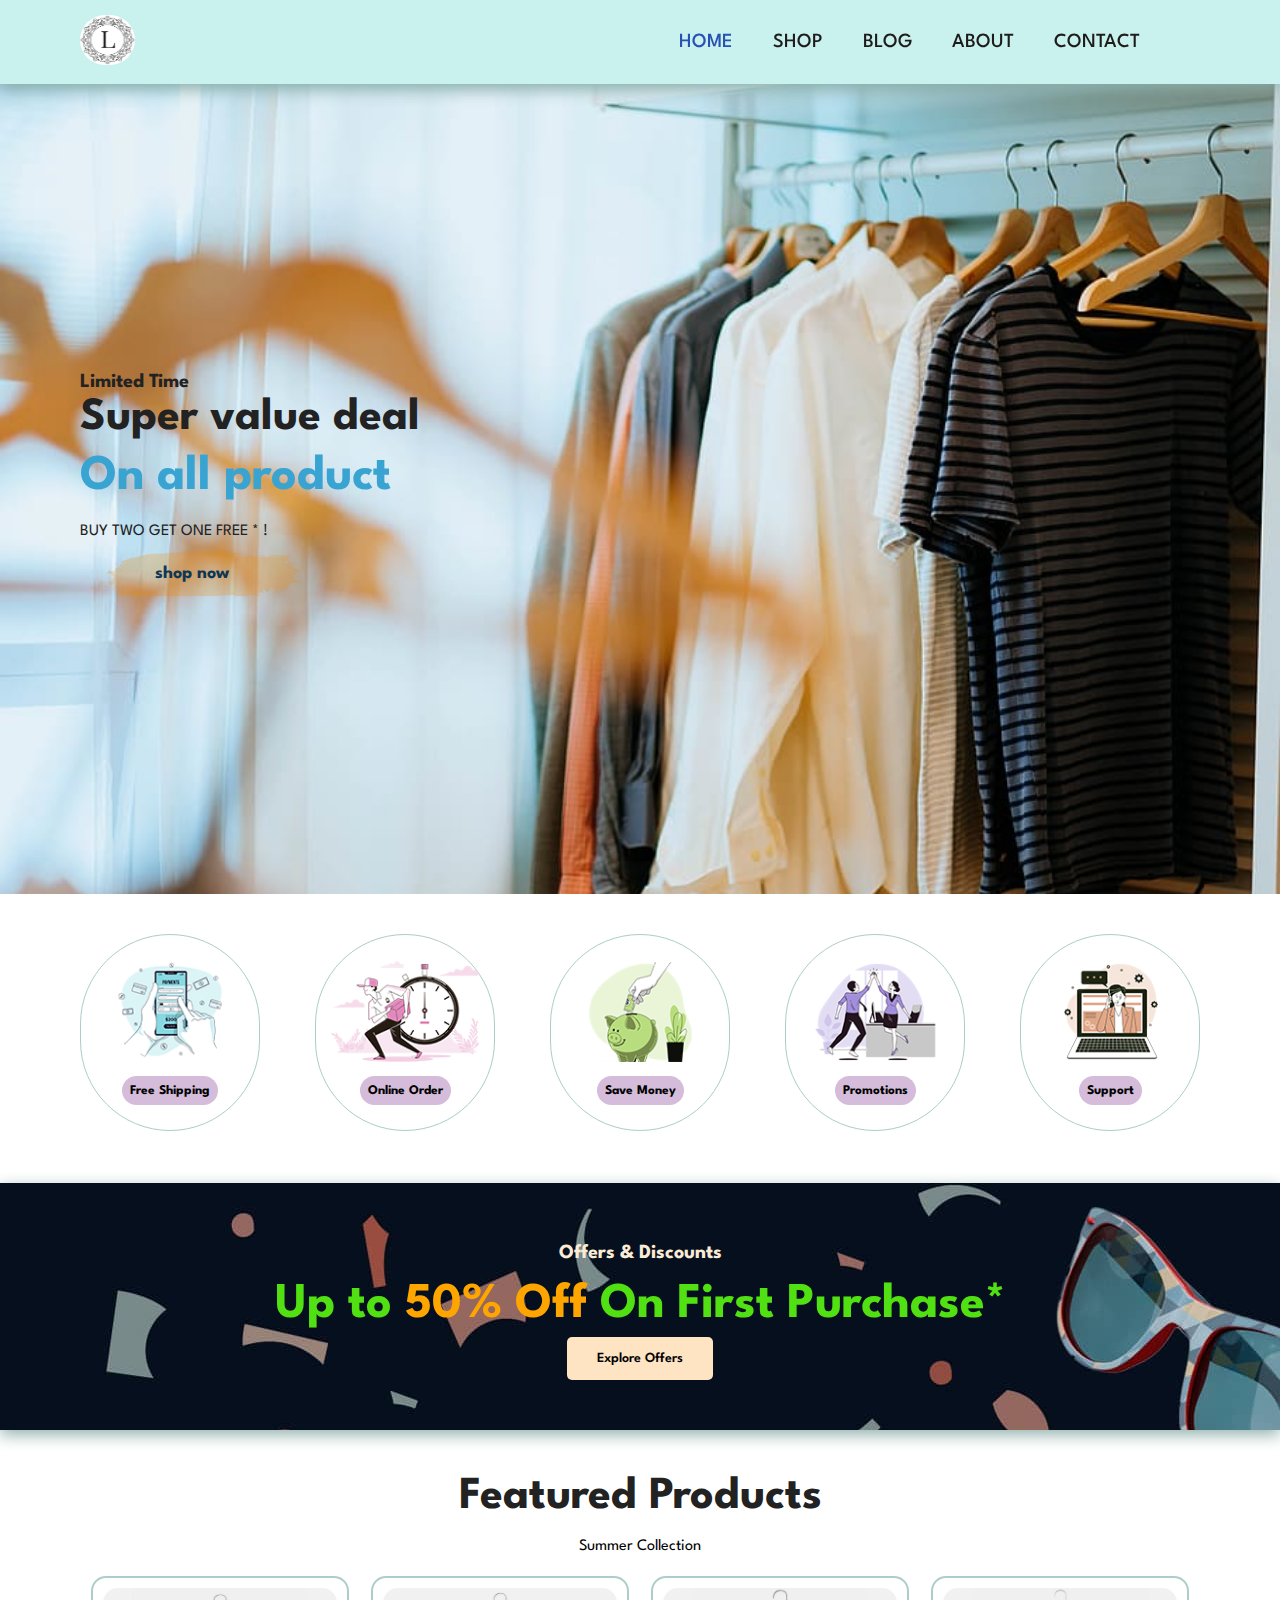
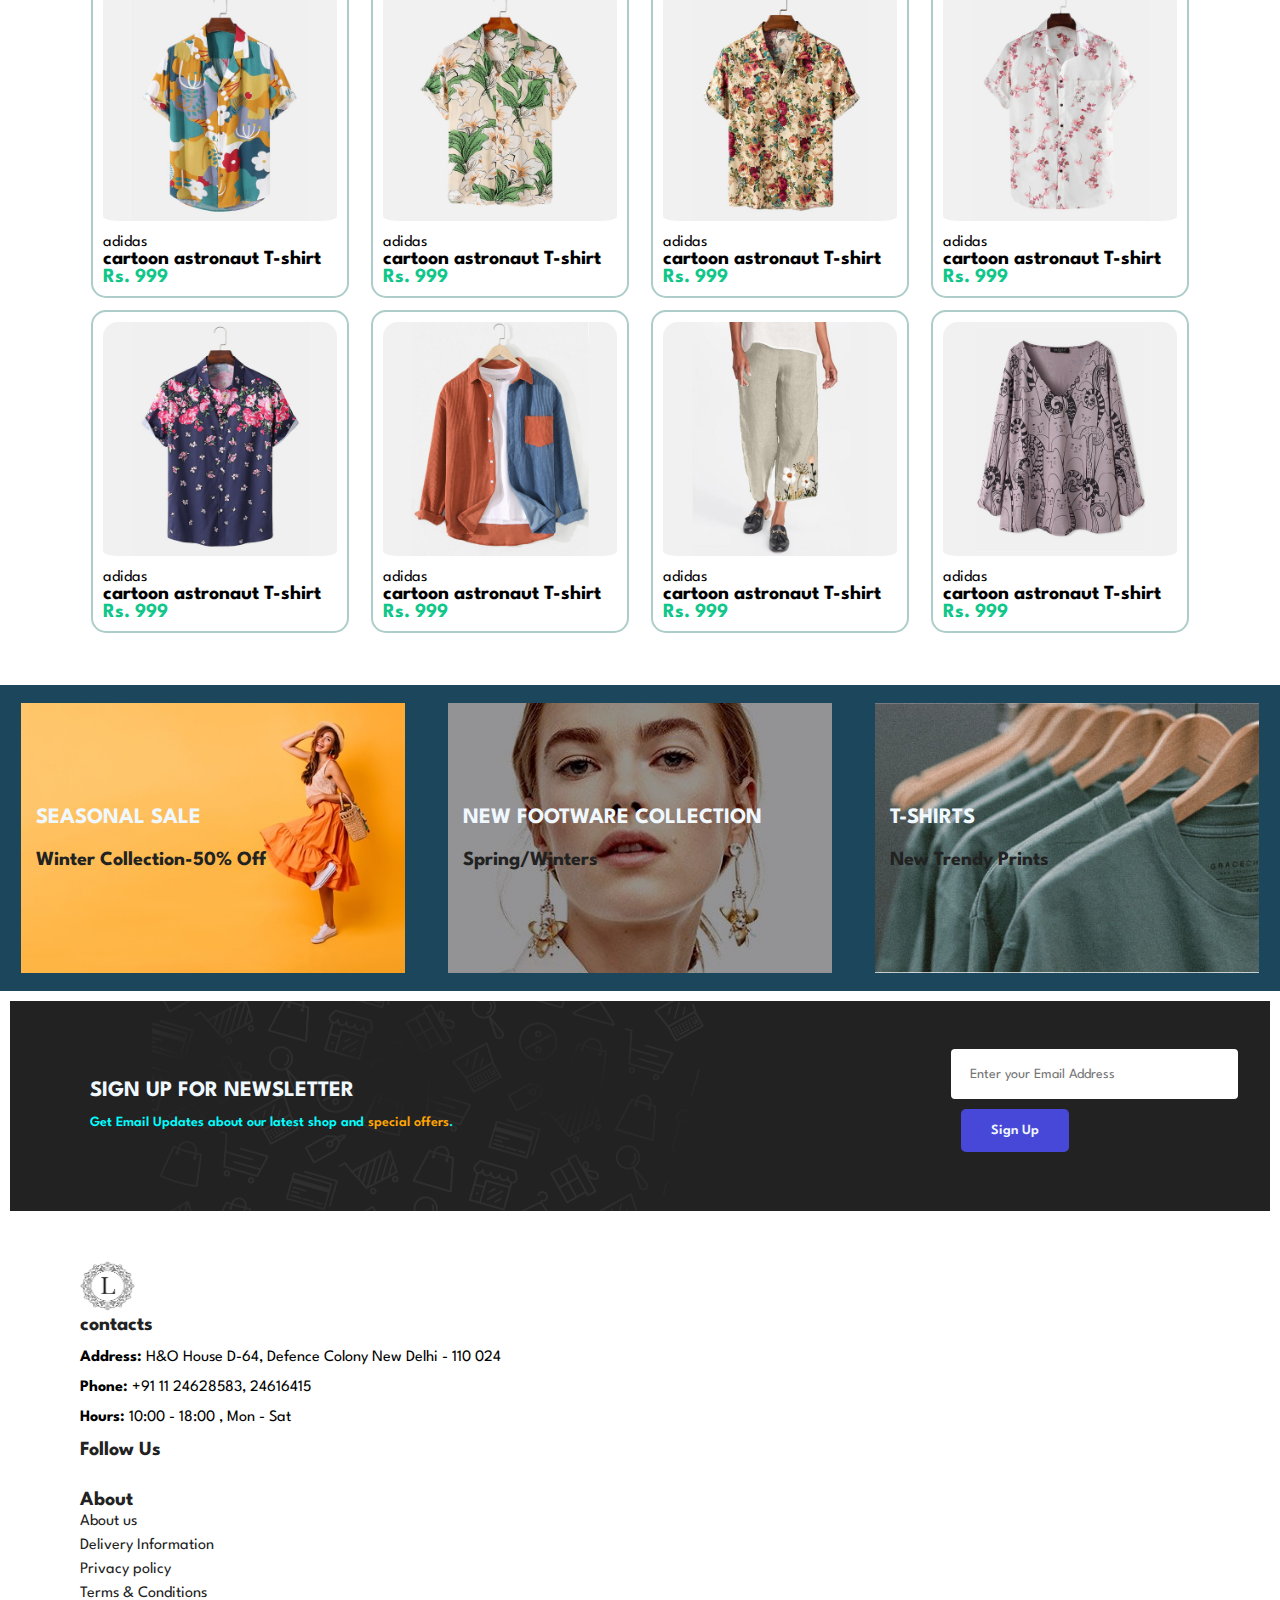
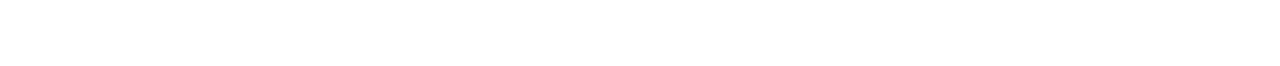
<file: index.html>
<!DOCTYPE html>
<html lang="en">

<head>
    <meta charset="UTF-8">
    <meta http-equiv="X-UA-Compatible" content="IE=edge">
    <meta name="viewport" content="width=device-width, initial-scale=1.0">
    <title>Document</title>
    <link rel="stylesheet" href="https://use.fontawesome.com/releases/v5.15.4/css/all.css" integrity="sha384-DyZ88mC6Up2uqS4h/KRgHuoeGwBcD4Ng9SiP4dIRy0EXTlnuz47vAwmeGwVChigm" crossorigin="anonymous"/>
    <link rel="stylesheet" href="style.css">

</head>

<body>

    <!--  HEADER  -->
    <section id="header">
        <a href="#"><img src="img/logocrop.jpg"></a>
        <div>
            <ul id="navbar">
                <li><a href="#" id="close">CLOSE</a></li>
                <li></li>
                <li><a class="active" href="index.html">HOME</a></li>
                <li><a href="shop.html">SHOP</a></li>
                <li><a href="blog.html">BLOG</a></li>
                <li><a href="about.html">ABOUT</a></li>
                <li><a href="contact.html">CONTACT</a></li>
                <li><a href="cart.html"><i class="far fa-shopping-bag"></i></a></li>
                
            </ul>
        </div>
        <div id="mobile">
            <i id="bar" class="fas fa-outdent"></i>
        </div>
    </section>


    <section id="hero">
        <h4>Limited Time</h4>
        <h2>Super value deal</h2>
        <h1>On all product</h1>
        <p>BUY TWO GET ONE FREE * !</p>
        <button onclick="window.location.href='shop.html';">shop now</button>
    </section>


    <section class="section-p1" id="feature">


        <div class="fe-box">
            <img src="img/features/f1.png">
            <h5>Free Shipping</h5>
        </div>

        <div class="fe-box">
            <img src="img/features/f2.png">
            <h5>Online Order</h5>
        </div>

        <div class="fe-box">
            <img src="img/features/f3.png">
            <h5>Save Money</h5>
        </div>

        <div class="fe-box">
            <img src="img/features/f5.png">
            <h5>Promotions</h5>
        </div>


        <div class="fe-box">
            <img src="img/features/f6.png">
            <h5>Support</h5>
        </div>


    </section>

    <section id="discount">
        <div class="content">
            <h4>Offers & Discounts</h4>
            <h1>Up to <span> 50% Off </span>On First Purchase* </h1>
            <button class="normal" onclick="window.location.href='shop.html';">Explore Offers</button>
        </div>
    </section>


    <section id="product1" class="section-p1">
        <h2>Featured Products</h2>
        <p>Summer Collection</p>
        <div class="proc">
            <div class="pro" onclick="window.location.href='sproduct.html';">
                <img src="img/products/f1.jpg">
                <div class="description">
                    <span>adidas</span>
                    <h5> cartoon astronaut T-shirt</h5>
                    <h4>Rs. 999</h4>
                </div>
            </div>

            <div class="pro" onclick="window.location.href='sproduct.html';">
                <img src="img/products/f2.jpg">
                <div class="description">
                    <span>adidas</span>
                    <h5> cartoon astronaut T-shirt</h5>
                    <h4>Rs. 999</h4>
                </div>
            </div>

            <div class="pro" onclick="window.location.href='sproduct.html';">
                <img src="img/products/f3.jpg">
                <div class="description">
                    <span>adidas</span>
                    <h5> cartoon astronaut T-shirt</h5>
                    <h4>Rs. 999</h4>
                </div>
            </div>

            <div class="pro" onclick="window.location.href='sproduct.html';">
                <img src="img/products/f4.jpg">
                <div class="description">
                    <span>adidas</span>
                    <h5> cartoon astronaut T-shirt</h5>
                    <h4>Rs. 999</h4>
                </div>
            </div>

            <div class="pro" onclick="window.location.href='sproduct.html';">
                <img src="img/products/f5.jpg">
                <div class="description">
                    <span>adidas</span>
                    <h5> cartoon astronaut T-shirt</h5>
                    <h4>Rs. 999</h4>
                </div>
            </div>

            <div class="pro"onclick="window.location.href='sproduct.html';">
                <img src="img/products/f6.jpg">
                <div class="description">
                    <span>adidas</span>
                    <h5> cartoon astronaut T-shirt</h5>
                    <h4>Rs. 999</h4>
                </div>
            </div>

            <div class="pro" onclick="window.location.href='sproduct.html';">
                <img src="img/products/f7.jpg">
                <div class="description">
                    <span>adidas</span>
                    <h5> cartoon astronaut T-shirt</h5>
                    <h4>Rs. 999</h4>
                </div>
            </div>

            <div class="pro" onclick="window.location.href='sproduct.html';">
                <img src="img/products/f8.jpg">
                <div class="description">
                    <span>adidas</span>
                    <h5> cartoon astronaut T-shirt</h5>
                    <h4>Rs. 999</h4>
                </div>
            </div>
        </div>


    </section>

    <section id="seasonal">
        <div class="sale">
            <h3>SEASONAL SALE</h3>
            <h4>Winter Collection-50% Off</h4>
        </div>

        <div class="sale sale2">
            <h3>NEW FOOTWARE COLLECTION</h3>
            <h4>Spring/Winters</h4>
        </div>

        <div class="sale sale3">
            <h3>T-SHIRTS</h3>
            <h4>New Trendy Prints</h4>
        </div>
    </section>

    <section id="newsletter" class="news">
        <div class="newstext">
            <h4>SIGN UP FOR NEWSLETTER</h4>
            <p>
                Get Email Updates about our latest shop and <span>special offers</span>.
            </p>
        </div>
    <div class="form">
        <input type="text" placeholder="Enter your Email Address">
        <button class="normal">Sign Up</button>
    </div>
    </section>


    <footer>
        <div id="col" class="section-p1">
            <img src="img/logocrop.jpg">
            <h4>contacts</h4>
            <p><strong>Address: </strong> H&O House D-64, Defence Colony New Delhi - 110 024</p>
            <p><strong>Phone: </strong> +91 11 24628583, 24616415 </p>
            <p><strong>Hours: </strong> 10:00 - 18:00 , Mon - Sat</p>
            <div class="follow">
                <h4>Follow Us</h4>
                <div class="icon">
                    <i class="fab fa-facebook-f"></i>
                    <i class="fab fa-twitter"></i>
                    <i class="fab fa-instagram"></i>
                    <i class="fab fa-pinterest-p"></i>
                    <i class="fab fa-youtube"></i>
                </div>
            </div>
            <div class="col1">
                    <h4>About</h4>
                    <a href="#">About us</a>
                    <a href="#">Delivery Information</a>
                    <a href="#">Privacy policy</a>
                    <a href="#">Terms & Conditions</a>
            </div>
            



        </div>




    </footer>
    <script src="script.js"></script>
</body>

</html>
</file>
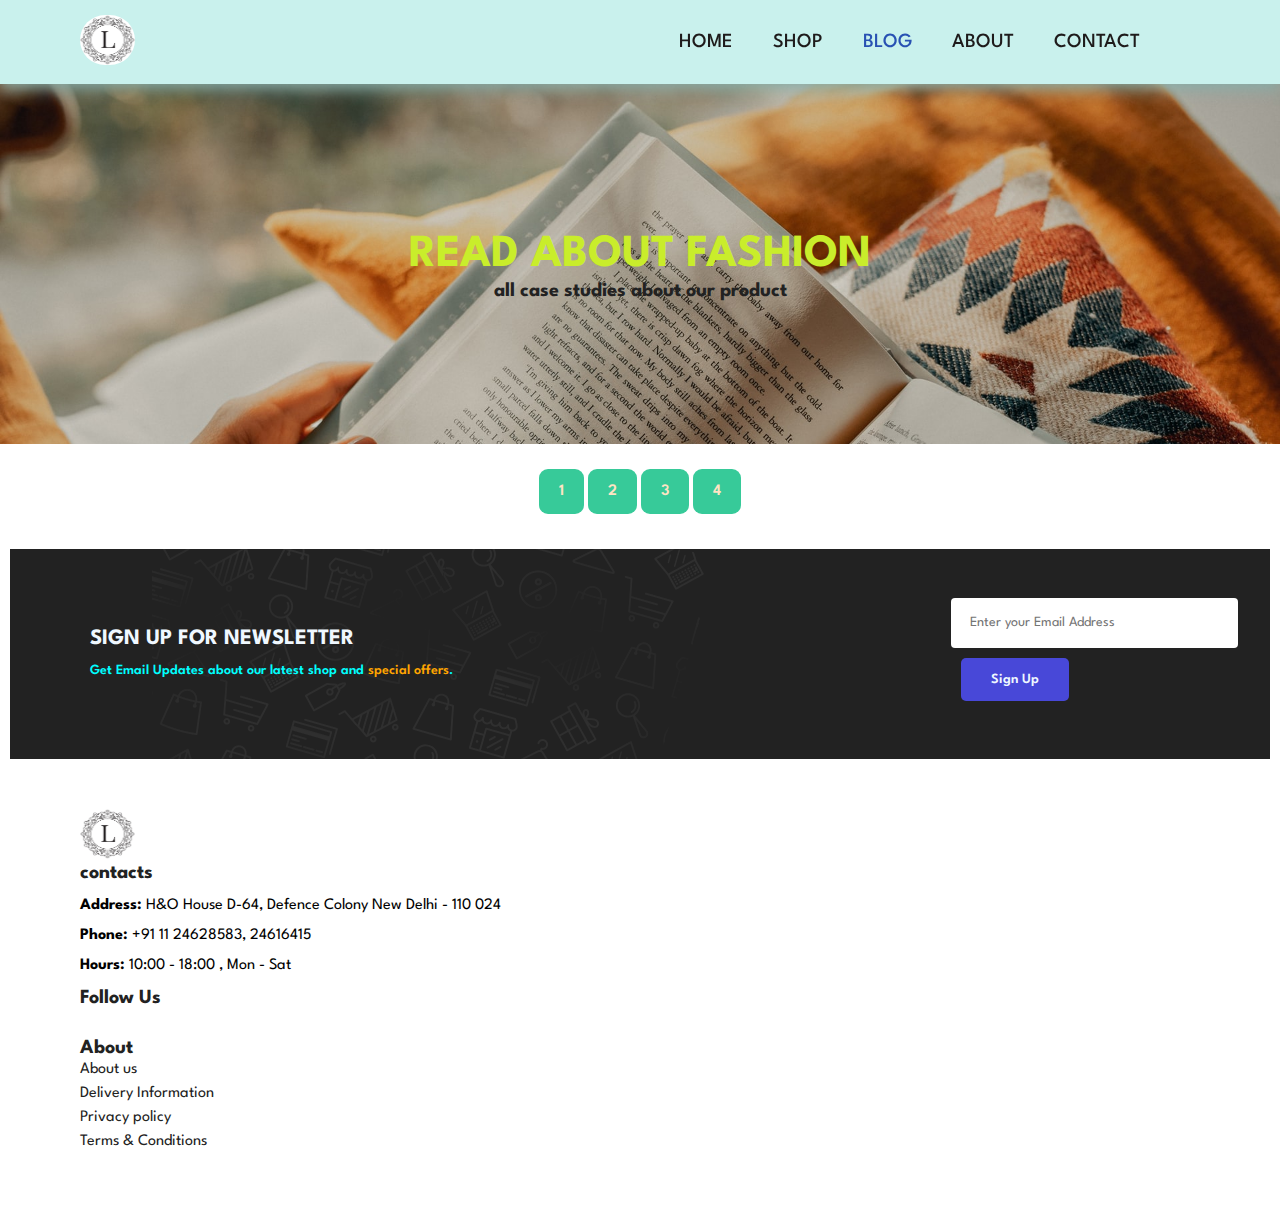
<file: blog.html>
<!DOCTYPE html>
<html lang="en">

<head>
    <meta charset="UTF-8">
    <meta http-equiv="X-UA-Compatible" content="IE=edge">
    <meta name="viewport" content="width=device-width, initial-scale=1.0">
    <title>Document</title>
    <link rel="stylesheet" href="https://use.fontawesome.com/releases/v5.15.4/css/all.css" integrity="sha384-DyZ88mC6Up2uqS4h/KRgHuoeGwBcD4Ng9SiP4dIRy0EXTlnuz47vAwmeGwVChigm" crossorigin="anonymous"/>
    <link rel="stylesheet" href="style.css">

</head>

<body>

    <!--  HEADER  -->
    <section id="header">
        <a href="#"><img src="img/logocrop.jpg"></a>
        <div>
            <ul id="navbar">
                <li><a href="#" id="close">CLOSE</a></li>
                <li></li>
                <li><a  href="index.html">HOME</a></li>
                <li><a href="shop.html">SHOP</a></li>
                <li><a href="blog.html" class="active" href="shop.html">BLOG</a></li>
                <li><a href="about.html">ABOUT</a></li>
                <li><a href="contact.html">CONTACT</a></li>
                <li><a href="cart.html"><i class="far fa-shopping-bag"></i></a></li>
                
            </ul>
        </div>
        <div id="mobile">
            <i id="bar" class="fas fa-outdent"></i>
        </div>
    </section>


    <section id="page-header" class="blog-header">
      
        <h2>READ ABOUT FASHION</h2>
        <h4>all case studies about our product</h4>
  
    </section>


    <section id="blog">
        <div class="blog-box">
            <div>
                
            </div>
        </div>
    </section>

    
    <section class="section-p1" id="pagination">
        <a href="#">1</a>
        <a href="#">2</a>
        <a href="#">3</a>
        <a href="#">4</a>
    </section>


    <section id="newsletter" class="news">
        <div class="newstext">
            <h4>SIGN UP FOR NEWSLETTER</h4>
            <p>
                Get Email Updates about our latest shop and <span>special offers</span>.
            </p>
        </div>
    <div class="form">
        <input type="text" placeholder="Enter your Email Address">
        <button class="normal">Sign Up</button>
    </div>
    </section>


    <footer>
        <div id="col" class="section-p1">
            <img src="img/logocrop.jpg">
            <h4>contacts</h4>
            <p><strong>Address: </strong> H&O House D-64, Defence Colony New Delhi - 110 024</p>
            <p><strong>Phone: </strong> +91 11 24628583, 24616415 </p>
            <p><strong>Hours: </strong> 10:00 - 18:00 , Mon - Sat</p>
            <div class="follow">
                <h4>Follow Us</h4>
                <div class="icon">
                    <i class="fab fa-facebook-f"></i>
                    <i class="fab fa-twitter"></i>
                    <i class="fab fa-instagram"></i>
                    <i class="fab fa-pinterest-p"></i>
                    <i class="fab fa-youtube"></i>
                </div>

            <div class="col1">
                <h4>About</h4>
                <a href="#">About us</a>
                <a href="#">Delivery Information</a>
                <a href="#">Privacy policy</a>
                <a href="#">Terms & Conditions</a>


            </div>
            </div>



        </div>




    </footer>


    <script src="script.js"></script>
</body>

</html>
</file>
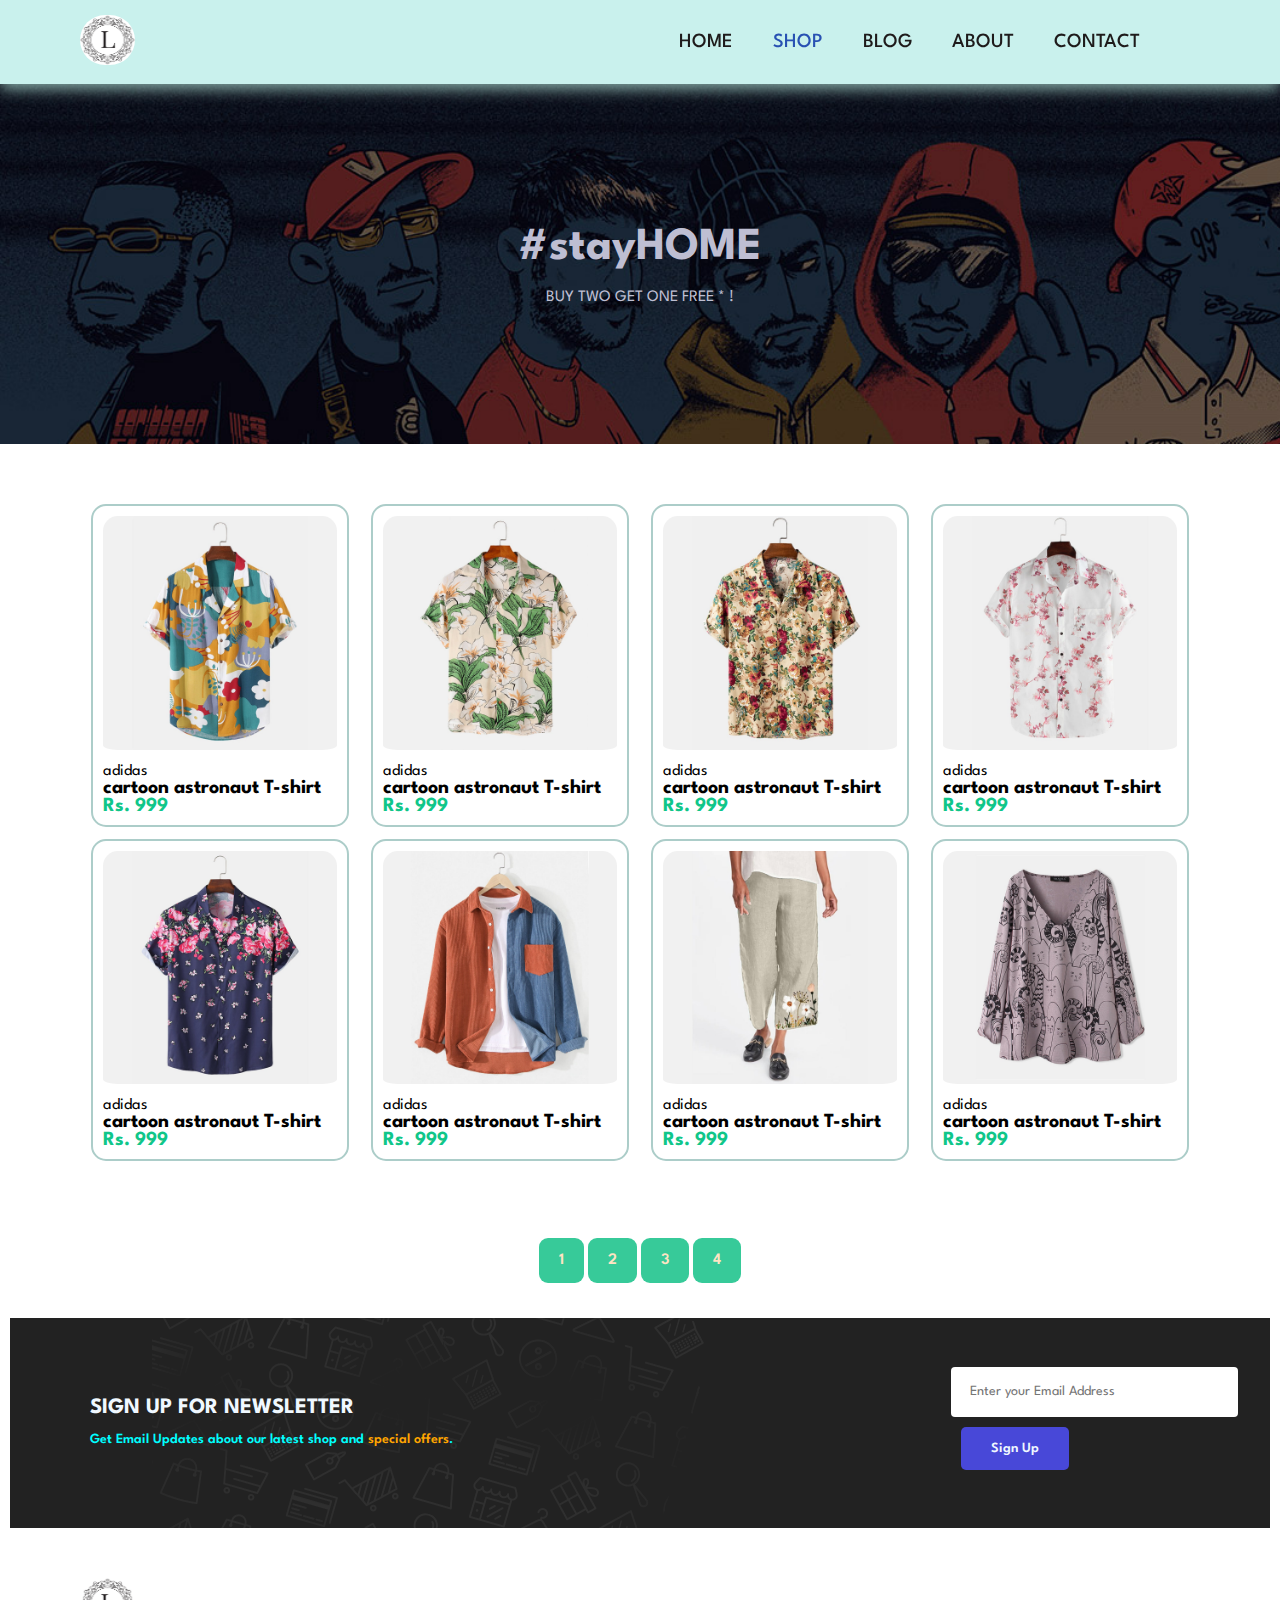
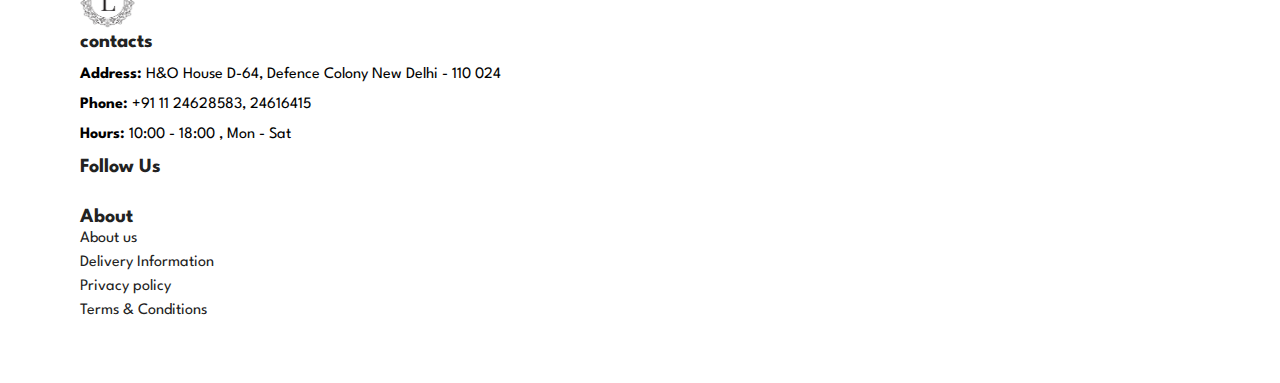
<file: shop.html>
<!DOCTYPE html>
<html lang="en">

<head>
    <meta charset="UTF-8">
    <meta http-equiv="X-UA-Compatible" content="IE=edge">
    <meta name="viewport" content="width=device-width, initial-scale=1.0">
    <title>Document</title>
    <link rel="stylesheet" href="https://use.fontawesome.com/releases/v5.15.4/css/all.css" integrity="sha384-DyZ88mC6Up2uqS4h/KRgHuoeGwBcD4Ng9SiP4dIRy0EXTlnuz47vAwmeGwVChigm" crossorigin="anonymous"/>
    <link rel="stylesheet" href="style.css">

</head>

<body>

    <!--  HEADER  -->
    <section id="header">
        <a href="#"><img src="img/logocrop.jpg"></a>
        <div>
            <ul id="navbar">
                <li><a href="#" id="close">CLOSE</a></li>
                <li></li>
                <li><a  href="index.html">HOME</a></li>
                <li><a class="active" href="shop.html">SHOP</a></li>
                <li><a href="blog.html">BLOG</a></li>
                <li><a href="about.html">ABOUT</a></li>
                <li><a href="contact.html">CONTACT</a></li>
                <li><a href="cart.html"><i class="far fa-shopping-bag"></i></a></li>
                
            </ul>
        </div>
        <div id="mobile">
            <i id="bar" class="fas fa-outdent"></i>
        </div>
    </section>


    <section id="page-header">
      
        <h2>#stayHOME</h2>

        <p>BUY TWO GET ONE FREE * !</p>
  
    </section>




    <section id="product1" class="section-p1">
        <div class="proc">
            <div class="pro" onclick="window.location.href='sproduct.html';">
                <img src="img/products/f1.jpg">
                <div class="description">
                    <span>adidas</span>
                    <h5> cartoon astronaut T-shirt</h5>
                    <h4>Rs. 999</h4>
                </div>
            </div>

            <div class="pro">
                <img src="img/products/f2.jpg">
                <div class="description">
                    <span>adidas</span>
                    <h5> cartoon astronaut T-shirt</h5>
                    <h4>Rs. 999</h4>
                </div>
            </div>

            <div class="pro">
                <img src="img/products/f3.jpg">
                <div class="description">
                    <span>adidas</span>
                    <h5> cartoon astronaut T-shirt</h5>
                    <h4>Rs. 999</h4>
                </div>
            </div>

            <div class="pro">
                <img src="img/products/f4.jpg">
                <div class="description">
                    <span>adidas</span>
                    <h5> cartoon astronaut T-shirt</h5>
                    <h4>Rs. 999</h4>
                </div>
            </div>

            <div class="pro">
                <img src="img/products/f5.jpg">
                <div class="description">
                    <span>adidas</span>
                    <h5> cartoon astronaut T-shirt</h5>
                    <h4>Rs. 999</h4>
                </div>
            </div>

            <div class="pro">
                <img src="img/products/f6.jpg">
                <div class="description">
                    <span>adidas</span>
                    <h5> cartoon astronaut T-shirt</h5>
                    <h4>Rs. 999</h4>
                </div>
            </div>

            <div class="pro">
                <img src="img/products/f7.jpg">
                <div class="description">
                    <span>adidas</span>
                    <h5> cartoon astronaut T-shirt</h5>
                    <h4>Rs. 999</h4>
                </div>
            </div>

            <div class="pro">
                <img src="img/products/f8.jpg">
                <div class="description">
                    <span>adidas</span>
                    <h5> cartoon astronaut T-shirt</h5>
                    <h4>Rs. 999</h4>
                </div>
            </div>
        </div>


    </section>
    <section class="section-p1" id="pagination">
        <a href="#">1</a>
        <a href="#">2</a>
        <a href="#">3</a>
        <a href="#">4</a>
    </section>


    <section id="newsletter" class="news">
        <div class="newstext">
            <h4>SIGN UP FOR NEWSLETTER</h4>
            <p>
                Get Email Updates about our latest shop and <span>special offers</span>.
            </p>
        </div>
    <div class="form">
        <input type="text" placeholder="Enter your Email Address">
        <button class="normal">Sign Up</button>
    </div>
    </section>


    <footer>
        <div id="col" class="section-p1">
            <img src="img/logocrop.jpg">
            <h4>contacts</h4>
            <p><strong>Address: </strong> H&O House D-64, Defence Colony New Delhi - 110 024</p>
            <p><strong>Phone: </strong> +91 11 24628583, 24616415 </p>
            <p><strong>Hours: </strong> 10:00 - 18:00 , Mon - Sat</p>
            <div class="follow">
                <h4>Follow Us</h4>
                <div class="icon">
                    <i class="fab fa-facebook-f"></i>
                    <i class="fab fa-twitter"></i>
                    <i class="fab fa-instagram"></i>
                    <i class="fab fa-pinterest-p"></i>
                    <i class="fab fa-youtube"></i>
                </div>

            <div class="col1">
                <h4>About</h4>
                <a href="#">About us</a>
                <a href="#">Delivery Information</a>
                <a href="#">Privacy policy</a>
                <a href="#">Terms & Conditions</a>


            </div>
            </div>



        </div>




    </footer>


    <script src="script.js"></script>
</body>

</html>
</file>
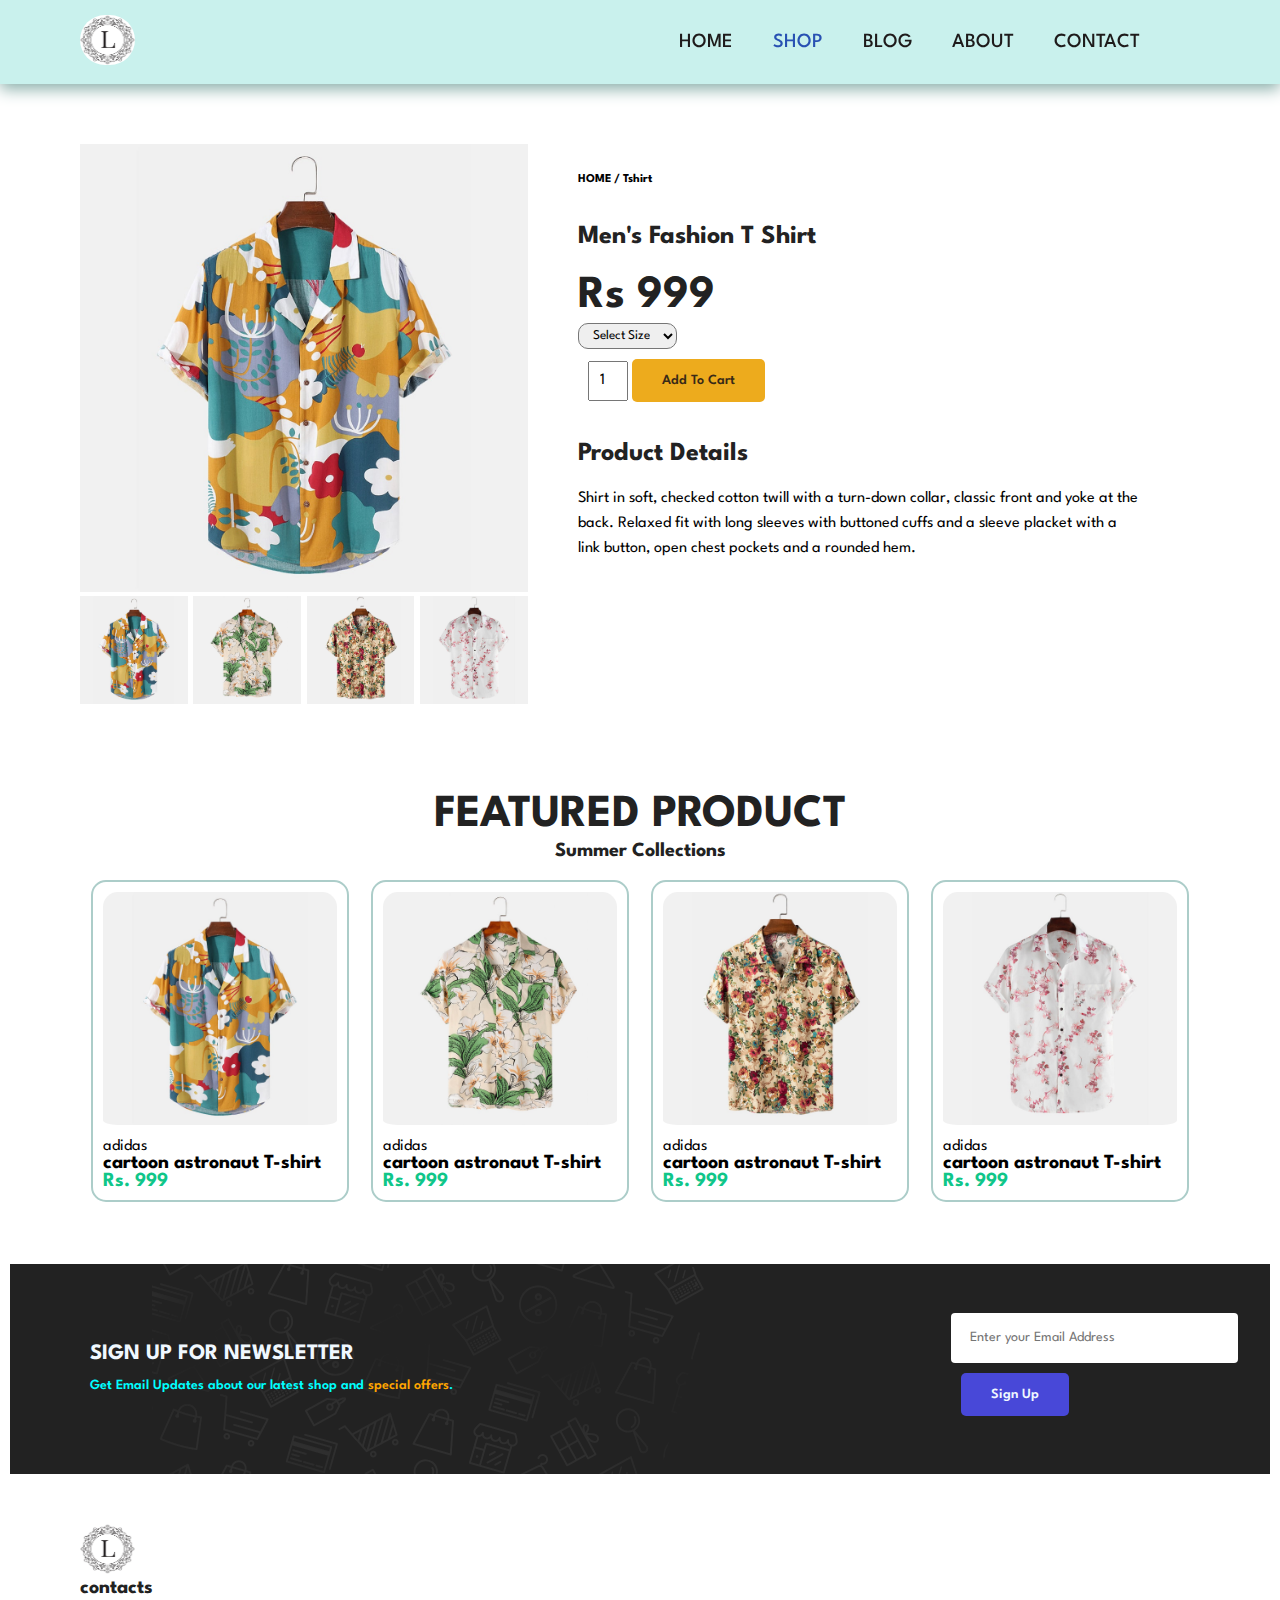
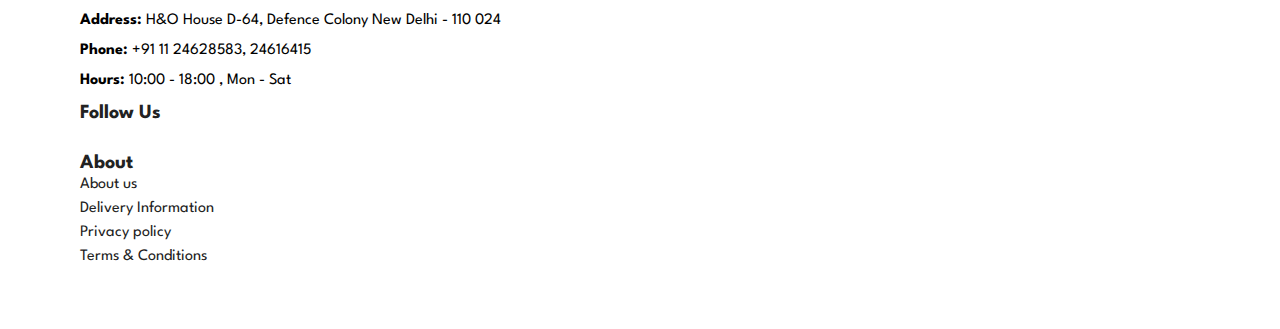
<file: sproduct.html>
<!DOCTYPE html>
<html lang="en">

<head>
    <meta charset="UTF-8">
    <meta http-equiv="X-UA-Compatible" content="IE=edge">
    <meta name="viewport" content="width=device-width, initial-scale=1.0">
    <title>Document</title>
    <link rel="stylesheet" href="https://use.fontawesome.com/releases/v5.15.4/css/all.css" integrity="sha384-DyZ88mC6Up2uqS4h/KRgHuoeGwBcD4Ng9SiP4dIRy0EXTlnuz47vAwmeGwVChigm" crossorigin="anonymous"/>
    <link rel="stylesheet" href="style.css">

</head>

<body>

    <!--  HEADER  -->
    <section id="header">
        <a href="#"><img src="img/logocrop.jpg"></a>
        <div>
            <ul id="navbar">
                <li><a href="#" id="close">CLOSE</a></li>
                <li></li>
                <li><a  href="index.html">HOME</a></li>
                <li><a class="active" href="shop.html">SHOP</a></li>
                <li><a href="blog.html">BLOG</a></li>
                <li><a href="about.html">ABOUT</a></li>
                <li><a href="contact.html">CONTACT</a></li>
                <li><a href="cart.html"><i class="far fa-shopping-bag"></i></a></li>
                
            </ul>
        </div>
        <div id="mobile">
            <i id="bar" class="fas fa-outdent"></i>
        </div>
    </section>

    <section id="prodetails" class="section-p1">
        <div class="single-pro-image">
            <img src="img/products/f1.jpg" width="100%" id="mainimg">
            <div class="small-img-group">
                <div class="small-img-col">
                    <img src="img/products/f1.jpg" width="100%" class="small-img">
                </div> 
                <div class="small-img-col">
                    <img src="img/products/f2.jpg" width="100%" class="small-img">
                </div>
                <div class="small-img-col">
                    <img src="img/products/f3.jpg" width="100%" class="small-img">
                </div>
                <div class="small-img-col">
                    <img src="img/products/f4.jpg" width="100%" class="small-img">
                </div>
            </div>
        </div>
        <div class="single-pro-details">
            <h6>HOME / Tshirt</h6>
            <h4>Men's Fashion T Shirt</h4>
            <h2> Rs 999 </h2>
            <select>
                <option> Select Size </option>
                <option> XL </option>
                <option> XXL </option>
                <option> Small </option>
                <option> Large </option>
            </select>
            <input type="number" value="1">
            <button class="normal">Add To Cart</button>
            <h4>Product Details</h4>
            <span>Shirt in soft, checked cotton twill with a turn-down collar, 
                classic front and yoke at the back. Relaxed fit with long sleeves
                 with buttoned cuffs and a sleeve placket with a link button, open
                  chest pockets and a rounded hem.</span>


        </div>
    </section>

    <section id="product1" class="section-p1">
        <h2>FEATURED PRODUCT</h2>
        <h4>Summer Collections</h4>
        <div class="proc">
            <div class="pro">
                <img src="img/products/f1.jpg">
                <div class="description">
                    <span>adidas</span>
                    <h5> cartoon astronaut T-shirt</h5>
                    <h4>Rs. 999</h4>
                </div>
            </div>

            <div class="pro">
                <img src="img/products/f2.jpg">
                <div class="description">
                    <span>adidas</span>
                    <h5> cartoon astronaut T-shirt</h5>
                    <h4>Rs. 999</h4>
                </div>
            </div>

            <div class="pro">
                <img src="img/products/f3.jpg">
                <div class="description">
                    <span>adidas</span>
                    <h5> cartoon astronaut T-shirt</h5>
                    <h4>Rs. 999</h4>
                </div>
            </div>

            <div class="pro">
                <img src="img/products/f4.jpg">
                <div class="description">
                    <span>adidas</span>
                    <h5> cartoon astronaut T-shirt</h5>
                    <h4>Rs. 999</h4>
                </div>
            </div>
        </div>
    </section>



    <section id="newsletter" class="news">
        <div class="newstext">
            <h4>SIGN UP FOR NEWSLETTER</h4>
            <p>
                Get Email Updates about our latest shop and <span>special offers</span>.
            </p>
        </div>
    <div class="form">
        <input type="text" placeholder="Enter your Email Address">
        <button class="normal">Sign Up</button>
    </div>
    </section>


    <footer>
        <div id="col" class="section-p1">
            <img src="img/logocrop.jpg">
            <h4>contacts</h4>
            <p><strong>Address: </strong> H&O House D-64, Defence Colony New Delhi - 110 024</p>
            <p><strong>Phone: </strong> +91 11 24628583, 24616415 </p>
            <p><strong>Hours: </strong> 10:00 - 18:00 , Mon - Sat</p>
            <div class="follow">
                <h4>Follow Us</h4>
                <div class="icon">
                    <i class="fab fa-facebook-f"></i>
                    <i class="fab fa-twitter"></i>
                    <i class="fab fa-instagram"></i>
                    <i class="fab fa-pinterest-p"></i>
                    <i class="fab fa-youtube"></i>
                </div>

            <div class="col1">
                <h4>About</h4>
                <a href="#">About us</a>
                <a href="#">Delivery Information</a>
                <a href="#">Privacy policy</a>
                <a href="#">Terms & Conditions</a>


            </div>
            </div>



        </div>




    </footer>
    <script>
        var mainimg = document.getElementById("mainimg");
        var smallimg=document.getElementsByClassName("small-img");
        smallimg[0].onclick=function(){
            mainimg.src=smallimg[0].src;
        }
        smallimg[1].onclick=function(){
            mainimg.src=smallimg[1].src;
        }
        smallimg[2].onclick=function(){
            mainimg.src=smallimg[2].src;
        }
        smallimg[3].onclick=function(){
            mainimg.src=smallimg[3].src;
        }
       
    </script>


    <script src="script.js"></script>
</body>

</html>
</file>
<file: style.css>
@import url('https://fonts.googleapis.com/css2?family=League+Spartan:wght@100;200;300;400;500;600;700;800;900&display=swap');

* {
    margin: 0;
    padding: 0;
    box-sizing: border-box;
    font-family: 'League Spartan', sans-serif;
}

h1 {
    font-size: 50px;
    line-height: 64px;
    color: #222;
}

h2 {
    font-size: 46px;
    line-height: 54px;
    color: #222;
}

h4 {
    font-size: 20px;
    color: #222;
}

h6 {
    font-weight: 700;
    font-size: 12px;
}

p {
    font-size: 16px;
    color: #43594f;
    margin: 15px 0 2px 0;

}

.section-p1 {
    padding: 40px 80px;
}

.section-m1 {
    padding: 40px 0;
}

button.normal {
    font-size: 14px;
    font-weight: 600;
    padding: 15px 30px;
    cursor: pointer;
    background-color: bisque;
    border: none;
    transition: 0.2s ease;
    border-radius: 5px;

}

body {
    width: 100%;
}

#header {
    display: flex;
    align-items: center;
    padding: 15px 80px;
    background: rgb(201, 241, 237);
    justify-content: space-between;
    box-shadow: 0 5px 15px rgb(135, 173, 168);
    z-index: 999;
    position: sticky;
    top: 0;
    left: 0;
}
#hero p{
    color: #222;
}

#header a img{
    width: 55px;
    height: 50px;
    border-radius: 50px;
}

#navbar {
    display: flex;
    align-items: center;
    justify-content: center;
}

#navbar li {
    list-style: none;
    padding: 0 20px;
}

#navbar li a {
    text-decoration: none;
    font-size: 20px;
    font-weight: 500;
    color: rgb(30, 27, 27);

}

#navbar li a:hover {
    color: rgb(126, 52, 42);
    transition: 0.3s ease-out;
}

#navbar li a.active {
    color: rgba(32, 73, 176, 0.955);
}


#mobile{
    display: none;
    align-items: center;
}

#close{
    display: none;
}


/* HOME PAGE */

#hero {
    background-image: url("img/bg4.jpg");
    height: 90vh;
    width: 100%;
    background-size: cover;
    background-position: top 25% right 0;
    padding: 0 80px;
    display: flex;
    flex-direction: column;
    justify-content: center;
    align-items: flex-start;
}


#hero h1 {
    color: rgb(57, 164, 209);
}

#col p{
    color: black;
}


#product1 p{
    color: black;
}


#hero button {
    background-image: url("img/button.png");
    background-color: transparent;
    border: 0;
    margin: 10px;
    padding: 14px 80px 14px 65px;
    cursor: pointer;
    font-weight: 700;
    background-repeat: no-repeat;
    font-size: 18px;
    color: rgb(14, 55, 83);
}





#feature .fe-box {
    width: 180px;
    text-align: center;
    padding: 25px 15px;
    border-radius: 100px;
    transition: 0.2s ease;
    border: 1px solid rgb(172, 205, 201);
    margin-bottom: 12px;

}


#feature .fe-box:hover {
    box-shadow: 5px 5px 44px rgb(147, 177, 173);

}


#feature .fe-box h5 {
    padding: 9px 8px 6px 8px;
    line-height: 1;
    background-color: rgb(212, 188, 218);
    border-radius: 100px;
    display: inline-block;
}


#feature .fe-box img {
    margin-bottom: 10px;
    width: 100%;
}


#feature {
    display: flex;
    align-items: center;
    justify-content: space-between;
    flex-wrap: wrap;

}


#product1 {
    text-align: center;
}


#product1 .pro {
    width: 23%;
    padding: 10px;
    border: 2px solid rgb(172, 205, 201);
    cursor: pointer;
    transition: 0.3s ease;
    border-radius: 15px;
    margin-bottom: 12px;
}

#product1 .pro img {
    width: 100%;
    padding-bottom: 10px;
    border-radius: 15px;
}

#product1 .pro .description {
    text-align: start;
}


#product1 .pro:hover {
    box-shadow: 5px 5px 44px rgb(194, 165, 122);

}

#product1 .pro h5 {
    font-size: 20px;

}

#product1 .pro h4 {
    color: rgb(16, 198, 137);

}


#product1 .proc {
    display: flex;
    justify-content: space-around;
    padding-top: 20px;
    flex-wrap: wrap;
}


#discount{
    background-image: url("img/banner/b2.jpg");
    box-shadow: 0 5px 15px rgb(147, 177, 173);
}

#discount .content{
    color: azure;
    text-align: center;
    padding: 50px;
    line-height: 2;

}

#discount h1{
color: rgb(81, 225, 19);
}

#discount h4{
    color: antiquewhite;
}

#discount h1 span{
    color: orange;
}

#seasonal {
    display: flex;
    flex-wrap: wrap;
    justify-content: space-around;
    background-color: rgb(27, 70, 91);
}

#seasonal .sale{
    display: flex;
 
    flex-wrap: wrap;
    flex-direction: column;
    justify-content: center;
    line-height: 2;
    background-image: url(img/banner/b17.jpg);
    min-width: 30%;
    height: 30vh;
    background-size:cover;
    padding: 15px;
    margin: 2vh;
    background-position: center;   /*      try removing this line */
}

#seasonal .sale2{
    background-image: url(img/banner/b7.jpg);
}


#seasonal .sale3{
    background-image: url(img/banner/b10.jpg);
}
#seasonal h3{
    color: aliceblue; 
    font-size: 22px;   
}

#col h4{
    line-height: 1;
}

#newsletter{
    display: flex;
    justify-content: space-between;
    flex-wrap: wrap;
    align-items: center;
    background-image:url("img/banner/b14.png") ;
    background-repeat: no-repeat;
    background-position: 20% 30%;
    background-color: #222;
    margin: 10px;

}
.newstext{
    padding: 40px 80px;
    margin: 40px 0;
}
#newsletter h4{
    font-size: 22px;
    font-weight: 700;
    color: aliceblue;
}

#newsletter p{
    font-size: 14px;
    font-weight: 600;
    color: aqua;
}

#newsletter p span{
    color: orange;
}

#newsletter input{
    height : 3.125rem;
    padding: 0 1.25em;
    font-size: 14px;
    width: 90%;
    border: 1px solid transparent;
    border-radius: 4px;
    outline: none;
 

}

#newsletter button 
{background-color: rgb(72, 72, 216);
    color: aliceblue;
    white-space: nowrap;
    margin: 10px;
}


footer{
    display: flex;
    flex-wrap: wrap;
    justify-content: space-between;
}



footer .col1{
    display: flex;
    flex-direction: column;
    align-items: flex-start;
    margin-bottom: 20px;
    line-height: 1.5;

}

footer #col .col1 h4{
    margin-top: 15px;
}


footer #col .follow .icon i{
    padding: 10px;
}

footer #col .col1 a{
color: #222;
text-decoration: none;
}

footer #col .follow h4{
    margin-top: 15px;
}

footer #col img{
    width: 55px;
    height: 50px;
    border-radius: 50px;
}


@media (max-width:799px){
    #navbar {
        display: flex;
        flex-direction: column;
        align-items: flex-start;
        justify-content: flex-start;
        position: fixed;
        top:0;
        right: -300px;
        height: 100vh;
        width: 250px;
        background-color: rgb(151, 194, 189);
        padding: 80px 0 0 10px;
        transition: 0.3s;

    }

    #navbar li{
        margin-top: 25px;
    }

    #navbar.active{
        right: 0px;
    }

    
#mobile{
    display: flex;
    align-items: center;
}

#mobile i{
   color: black;
   font-size: 24px;
}

#close{
    display: initial;
}

#hero {
 
    height: 70vh;
    width: 100%;
  /* background-position: top 30% right 50%; */
    padding: 0 80px;
    display: flex;
}

#product1 .proc {

    justify-content:center;

}
}






/* This is for shop page */

#page-header{
    background-image: url("img/banner/b1.jpg");
    width: 100%;
    height: 40vh; 
    background-size: cover;
    display: flex;
    justify-content: center;
    text-align: center;
    flex-direction: column;
}
#page-header h2,p{
    color: rgb(190, 190, 210);
}

#pagination{
    text-align: center;
}
#pagination a{
    text-decoration: none;
    background-color: rgb(55, 202, 153);
    padding: 15px 20px;
    border-radius: 9px;
    color: bisque;
    font-weight: 600;
}



/* single product detail */

#prodetails .single-pro-image{
    width: 40%;
    margin-right: 50px;
}
#prodetails{
    display: flex;
    margin-top: 20px;
}
.small-img-group{
    display: flex;
    justify-content: space-between;
}
.small-img-col{
    flex-basis:24%;
}
#prodetails .single-pro-details{
    width: 50%;
    padding-top:30px ;
}
#prodetails .single-pro-details h4{
padding: 40px 0 20px 0;
}
#prodetails .single-pro-details h4{
    font-size: 26px;
}
#prodetails .single-pro-details select{
    display: block;
    padding : 5px 10px;
    margin-bottom: 10px;
    border-radius: 10px;
}
#prodetails .single-pro-details input{
    width: 40px;
    height: 40px;
    padding-left: 10px ;
    font-size: 16px;
    margin-left: 10px;
}
#prodetails .single-pro-details button{
    color: rgb(57, 42, 23);
    background-color: #edab1d;
}
#prodetails .single-pro-details span{
    line-height: 25px;
}


/* This is for blog page */

#page-header.blog-header h2{
    color: rgb(201, 237, 43);  
}
#page-header.blog-header{
    background-image: url("img/banner/b19.jpg");
}
</file>
